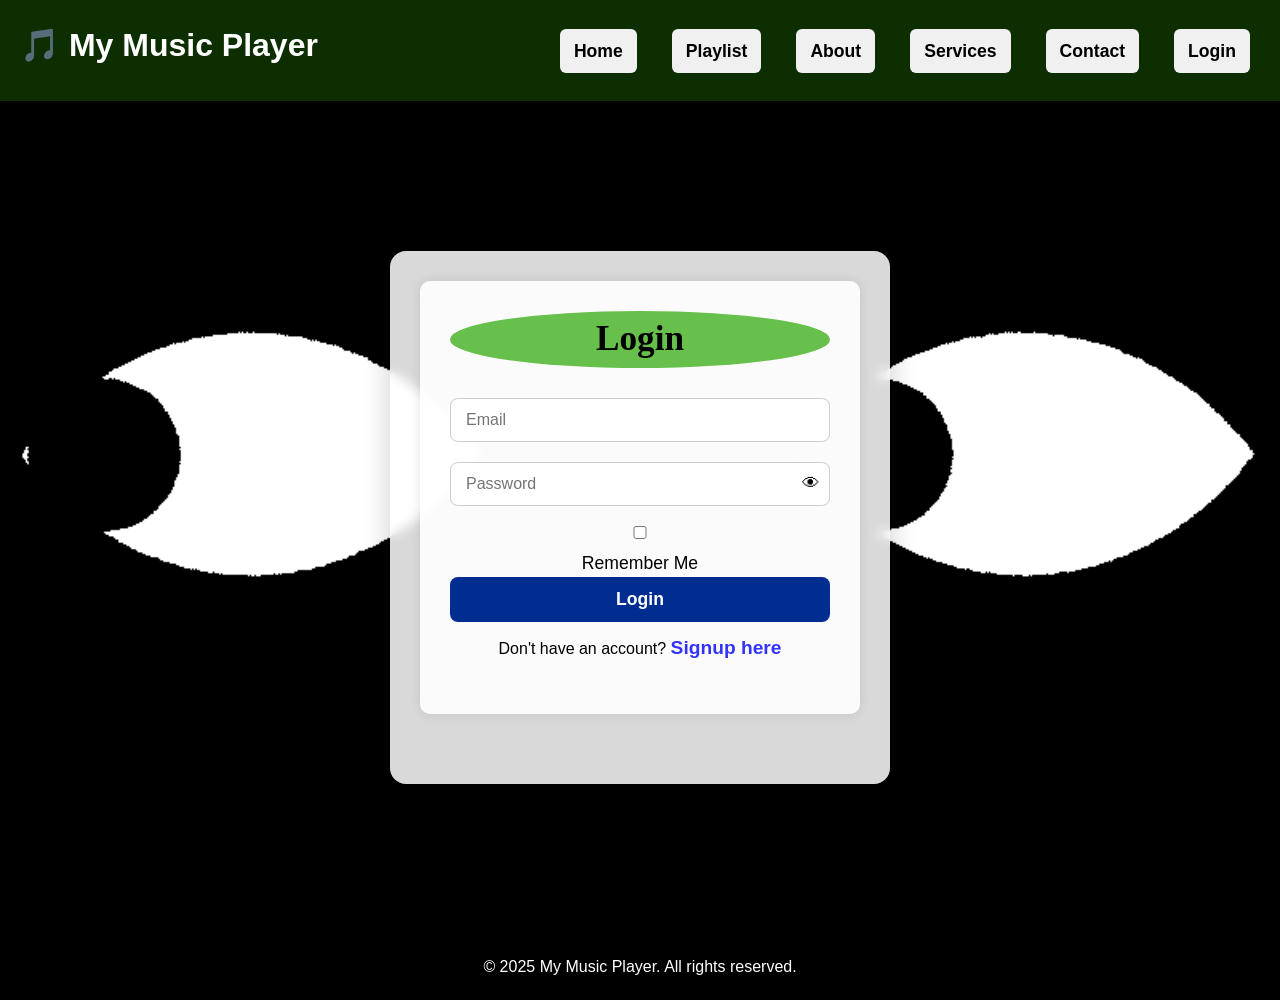
<file: index.html>
<!DOCTYPE html>
<html lang="en">
<head>
  <meta charset="UTF-8" />
  <meta name="viewport" content="width=device-width, initial-scale=1.0"/>
  <title>My Music Player</title>

  <link rel="stylesheet" href="style.css" />
  
  <link rel="shortcut icon" href="fevicon.png" type="image/x-icon">
  
   
</head>
<body>

  <!-- Header Navigation -->
  <header>
    <a href="index.html" class="logo">
      <h2>🎵 My Music Player</h2>
    </a>
    <nav>
      <a href="index.html">Home</a>
      <a href="playlist.html">Playlist</a>
      <a href="about.html">About</a>
      <a href="services.html">Services</a>
      <a href="contact.html">Contact</a>
      <a href="login.html" id="login-link">Login</a>
      <button class="logout" id="logout-btn" style="display: none;">Logout</button>
    </nav>
  </header>

   
  <!-- Main Content -->
  <main>
    <h3 style="color: white;">
  Welcome to <span class="highlight" style="color: white;">My Music Player</span>
</h3>
<p style="color: white;">
 Whether you're at home, on the go, or at work, your music is always just a click away.
</p>

    <a href="playlist.html" class="btn">🎧 Start Listening</a>

    <!-- Features Section -->
    <section id="features">
      <h4>✨ Cool Features</h4>
      <ul>
        <li>🎧 High-quality streaming</li>
        <li>🎼 Custom playlists</li>
        <li>📲 Offline access</li>
        <li>🎵 Music discovery</li>
        <li>📢 Social sharing</li>
      </ul>
    </section>

    <!-- Music Player UI -->
    <section class="music-player">
      <h4>🎧 Sample Track</h4>
      <audio id="audio-player" src="song 1.mp3" controls></audio>
    </section>
  </main>

  <!-- Footer -->
  <footer>
    <p>&copy; 2025 My Music Player. All rights reserved.</p>
    <p>
      <a href="privacy.html">Privacy Policy</a> |
      <a href="terms.html">Terms & Conditions</a>
    </p>
  </footer>

  <script src="script.js"></script>
</body>
</html>
</file>
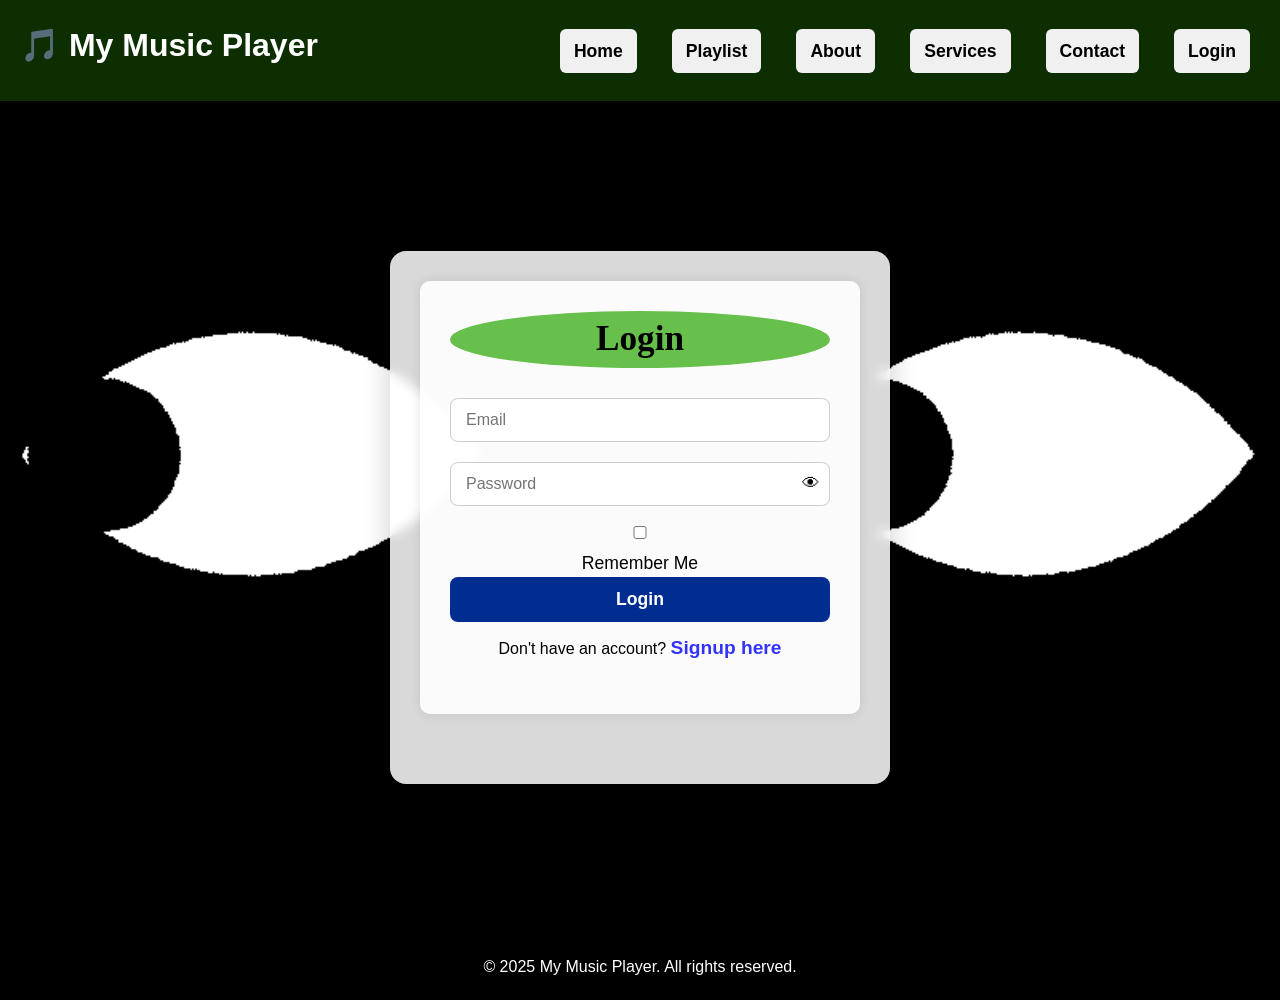
<file: about.html>
<!-- About Page (about.html) -->
<!DOCTYPE html>
<html lang="en">
<head>
  <meta charset="UTF-8" />
  <meta name="viewport" content="width=device-width, initial-scale=1.0"/>
  <title>My Music Player</title>
  <link rel="stylesheet" href="style.css" />
  
  <link rel="shortcut icon" href="fevicon.png" type="image/x-icon">
  <style>
    body {
      background-image: url('bg2.jpg');
      background-size: cover;
      background-position: center;
      background-repeat: no-repeat;
    }
  </style>
</head>
<body>

  <!-- Header -->
  <header>
  <a href="index.html" class="logo">
    <h2>🎵 My Music Player</h2>
  </a>
  <nav>
    <a href="index.html">Home</a>
    <a href="playlist.html">Playlist</a>
    <a href="about.html">About</a>
    <a href="services.html">Services</a>
    <a href="contact.html">Contact</a>

    <a href="login.html" id="login-link">Login</a>
    <button class="logout" id="logout-btn" style="display: none;">Logout</button>
  </nav>
</header>

  <!-- Main Content -->
  <main>
    <br>
     <br> <br> 
    <h3>About My Music Player</h3>
    <p><strong>My Music Player</strong> is committed to offering an exceptional music streaming experience. Discover songs, enjoy personalized playlists, and connect through music.</p>

    <p>We launched in <strong>2025</strong> with the goal to empower listeners and artists alike through innovative, intuitive, and accessible tools.</p>

    <h4>🎯 Our Goals</h4>
    <div class="goals-container">
      <div class="goal-box color1">Make music accessible to everyone</div>
      <div class="goal-box color2">Support artists globally</div>
      <div class="goal-box color3">Smart recommendations & custom playlists</div>
    </div>

    <p>🎵 Whether you’re chilling, working, or celebrating — we’ve got the tracks to match your vibe. Explore more on our <a href="services.html">Services</a> page or <a href="contact.html">Contact</a> us for support.</p>
  </main>

  <!-- Footer -->
  <footer>
    &copy; 2025 My Music Player. All rights reserved.
  </footer>

  <script src="script.js"></script>
</body>
</html>
</file>
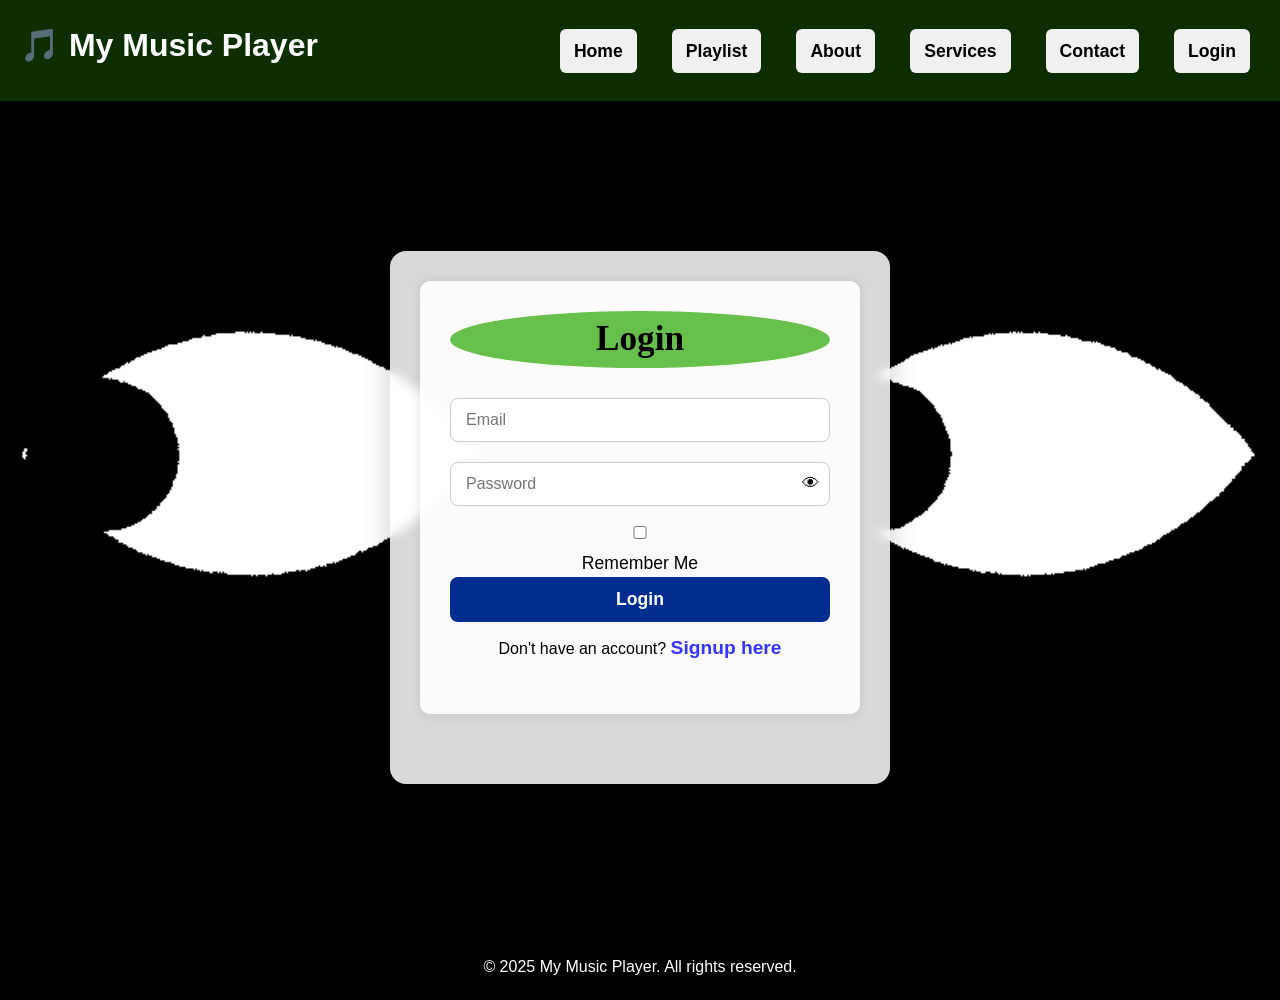
<file: contact.html>
<!-- Contact Page (contact.html) -->
<!DOCTYPE html>
<html lang="en">
<head>
  <meta charset="UTF-8" />
  <meta name="viewport" content="width=device-width, initial-scale=1.0"/>
  <title>My Music Player</title>
  <link rel="stylesheet" href="style.css" />
  
  <link rel="shortcut icon" href="fevicon.png" type="image/x-icon">
  <link rel="stylesheet" href="https://cdnjs.cloudflare.com/ajax/libs/font-awesome/6.4.0/css/all.min.css">
   <style>
    body {
      background-image: url('bg2.jpg');
      background-size: cover;
      background-position: center;
      background-repeat: no-repeat;
    }
  </style>
</head>
<body>
  <!-- Header (unchanged) -->
  <header>
    <a href="index.html" class="logo">
      <h2>🎵 My Music Player</h2>
    </a>
    <nav>
      <a href="index.html">Home</a>
      <a href="playlist.html">Playlist</a>
      <a href="about.html">About</a>
      <a href="services.html">Services</a>
      <a href="contact.html">Contact</a>
      <a href="login.html" id="login-link">Login</a>
      <a href="signup.html" id="signup-link">Signup</a>
      <button class="logout" id="logout-btn" style="display: none;">Logout</button>
    </nav>
  </header>

  <!-- Main Contact Form -->
  <main class="contact-page">
    <section class="contact-info">
      <h3>📬 Get in Touch</h3>
      <p>We'd love to hear from you. Whether it's feedback, suggestions, or a simple hello!</p>

      <div class="contact-cards">
        <div class="contact-card">
          <i class="fas fa-envelope"></i>
          <p>Email Us</p>
          <a href="mailto:support@mymusicplayer.com">support@mymusicplayer.com</a>
        </div>

        <div class="contact-card">
          <i class="fas fa-phone-alt"></i>
          <p>Call Us</p>
          <span>+91 98765 43210</span>
        </div>

        <div class="contact-card">
          <i class="fas fa-map-marker-alt"></i>
          <p>Visit Us</p>
          <span>Hyderabad, India</span>
        </div>
      </div>
    </section>

    <section class="contact-form">
      <h3>✍️ Send a Message</h3>
      <form id="contactForm">
        <input type="text" placeholder="Your Name" required />
        <input type="email" placeholder="Your Email" required />
        <textarea placeholder="Your Message" rows="5" required></textarea>
        <button type="submit">Send Message 🚀</button>
      </form>
    </section>
  </main>

  <!-- Footer -->
  <footer>
    <p>&copy; 2025 My Music Player. All rights reserved.</p>
    <p>
      <a href="privacy.html">Privacy Policy</a> |
      <a href="terms.html">Terms & Conditions</a>
    </p>
  </footer>

  <script src="script.js"></script>
</body>
</html>
</file>
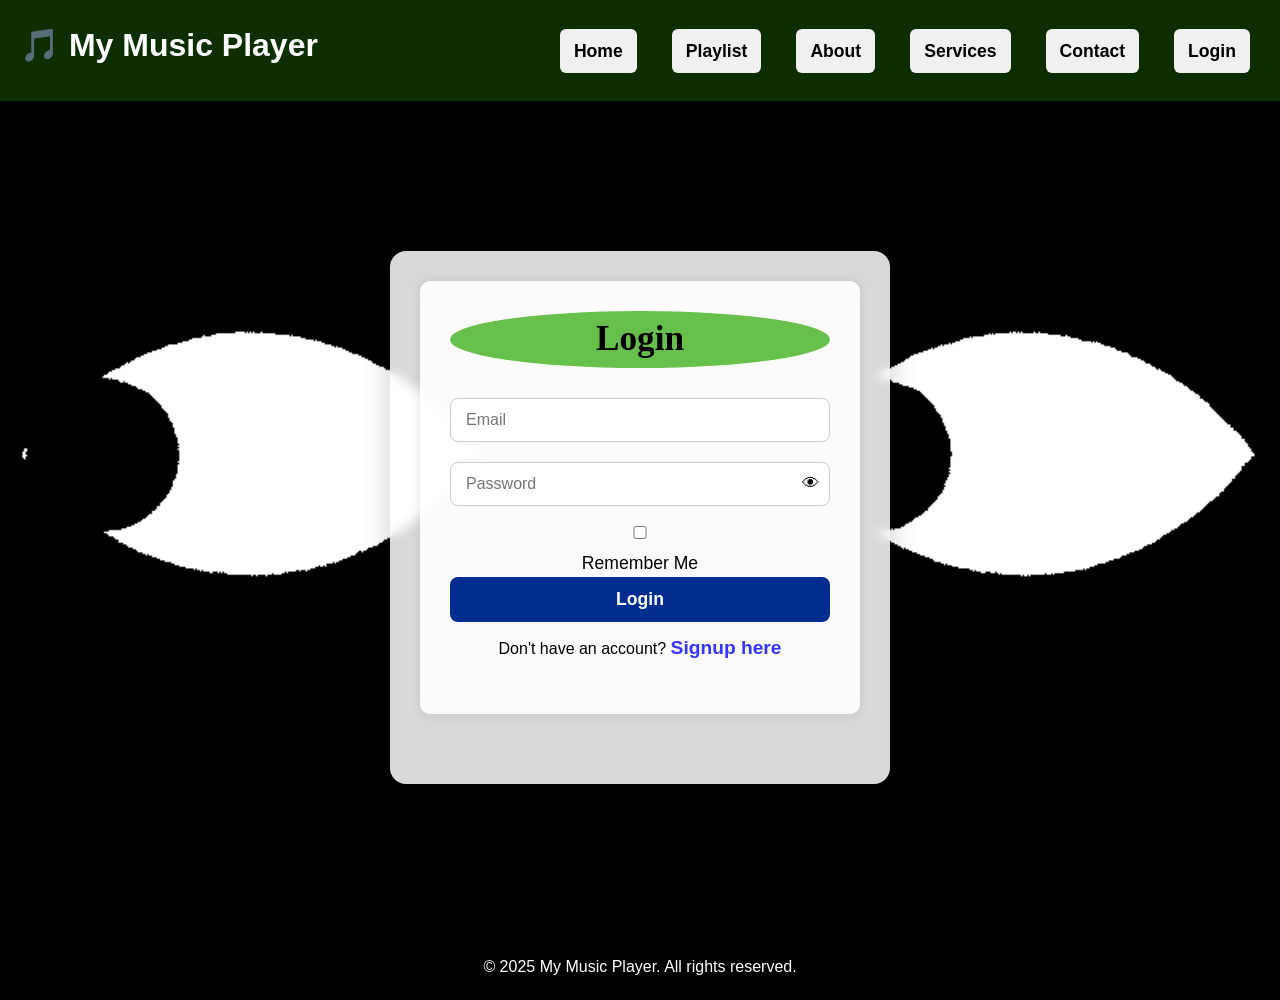
<file: login.html>
<!-- Login Page (login.html) -->
<!DOCTYPE html>
<html lang="en">
<head>
  <meta charset="UTF-8" />
  <meta name="viewport" content="width=device-width, initial-scale=1.0"/>
  <title>My Music Player</title>
  <link rel="stylesheet" href="style.css" />
  <link rel="shortcut icon" href="fevicon.png" type="image/x-icon">
  <style>
    body {
      background-image: url('bg3.gif');
      background-size: cover;
      background-position: center;
      background-repeat: no-repeat;
    }
    </style>
</head>
<body>
  <!-- Header -->
 <header>
  <a href="index.html" class="logo">
    <h2>🎵 My Music Player</h2>
  </a>
  <nav>
    <a href="index.html">Home</a>
    <a href="playlist.html">Playlist</a>
    <a href="about.html">About</a>
    <a href="services.html">Services</a>
    <a href="contact.html">Contact</a>
    <a href="login.html" id="login-link">Login</a>
    <button class="logout" id="logout-btn" style="display: none;">Logout</button>
  </nav>
</header>


  <!-- Login Form -->
  <main class="login-container">
    <section id="login">
      <h3>Login</h3>

      <input type="email" id="login-email" placeholder="Email" required /><br>

      <div class="password-field">
        <input type="password" id="login-password" placeholder="Password" required />
        <span class="toggle-password" onclick="togglePassword('login-password', this)">👁</span>
      </div>
      <input type="checkbox" id="remember-me" />
      <label for="remember-me">Remember Me</label><br>

      <button id="login-btn">Login</button>

      <div class="signup-link">
        <p>Don't have an account? <a href="signup.html">Signup here</a></p>
      </div>
    </section>
  </main>

  <!-- Footer -->
  <footer>
    &copy; 2025 My Music Player. All rights reserved.
  </footer>

  <!-- JS -->
  <script src="script.js"></script>
</body>
</html>
</file>
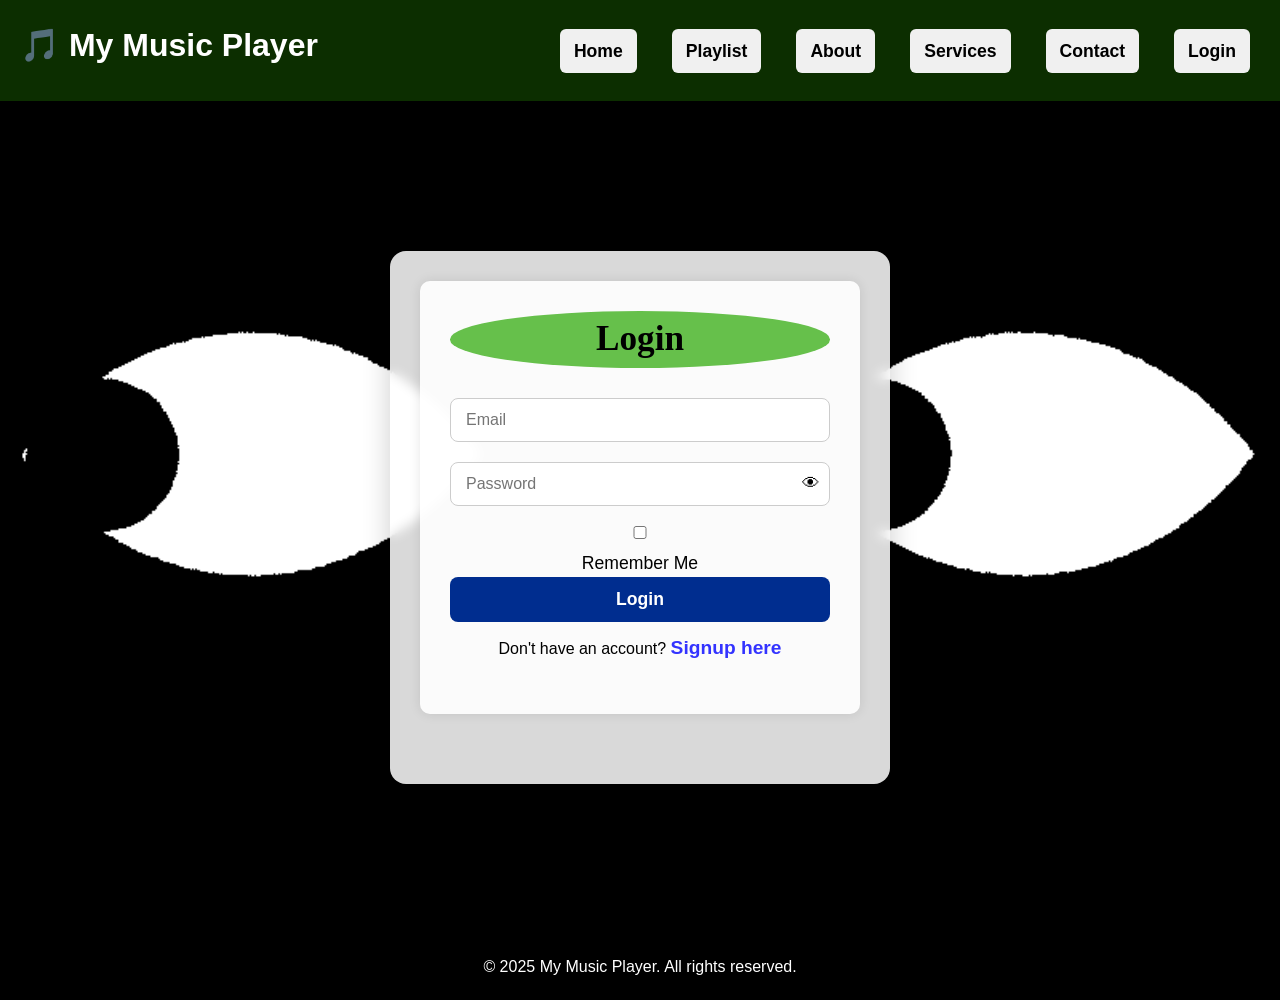
<file: playlist.html>
<!DOCTYPE html>
<html lang="en">
<head>
  <meta charset="UTF-8" />
  <meta name="viewport" content="width=device-width, initial-scale=1.0"/>
  <title>My Music Player</title>
  <link rel="stylesheet" href="playlist.css" />
</head>
<body>
  <header>
  <a href="index.html" class="logo">
      <h2>🎵 My Music Player</h2>
    </a>
    <nav>
      <a href="index.html">Home</a>
      <a href="playlist.html">Playlist</a>
      <a href="about.html">About</a>
      <a href="services.html">Services</a>
      <a href="contact.html">Contact</a>
      <a href="login.html">Login</a>
      <button class="logout" id="logout-btn" style="display: none;">Logout</button>
    </nav>
  </header>

  <main>
    <h3 class="page-title">🎧 Music Playlist (Deezer API)</h3>

    <div class="search-bar">
      <input type="text" id="searchInput" placeholder="Search any song, artist, or genre..." />
      <button onclick="searchSongs()">Search</button>
    </div>

    <div class="genre" id="genre-buttons">
      <button onclick="loadSongs('love')">💖 Love Songs</button>
      <button onclick="loadSongs('devotional')">🕉️ Devotional</button>
      <button onclick="loadSongs('sad')">😢 Sad Songs</button>
    </div>

    <div class="favorites-bar" style="text-align:center; margin: 10px 0;">
      <button onclick="showFavorites()">⭐ View Favorites</button>
    </div>
    <button class="fav-btn ${isFav ? 'favorited' : ''}" onclick='toggleFavorite(this, ${JSON.stringify(song)})'>
     
</button>

    <div class="import-export" style="text-align:center; margin: 20px;">
  <button onclick="exportFavorites()">📤 Export Favorites</button>
  <input type="file" id="importFile" accept=".json" onchange="importFavorites()" />
  <label for="importFile" class="import-label">📥 Import Favorites</label>
</div>



    <ul id="song-list"></ul>
    <div class="music-player">
      <audio id="audioPlayer" controls></audio>
      <p id="now-playing" style="margin-top: 10px; color: #ffdd59;"></p>
    </div>
  </main>

  <footer>
    &copy; 2025 My Music Player. All rights reserved.
  </footer>
  <script src="script.js"></script>
  <script src="playlist.js"></script>
</body>
</html>
</file>
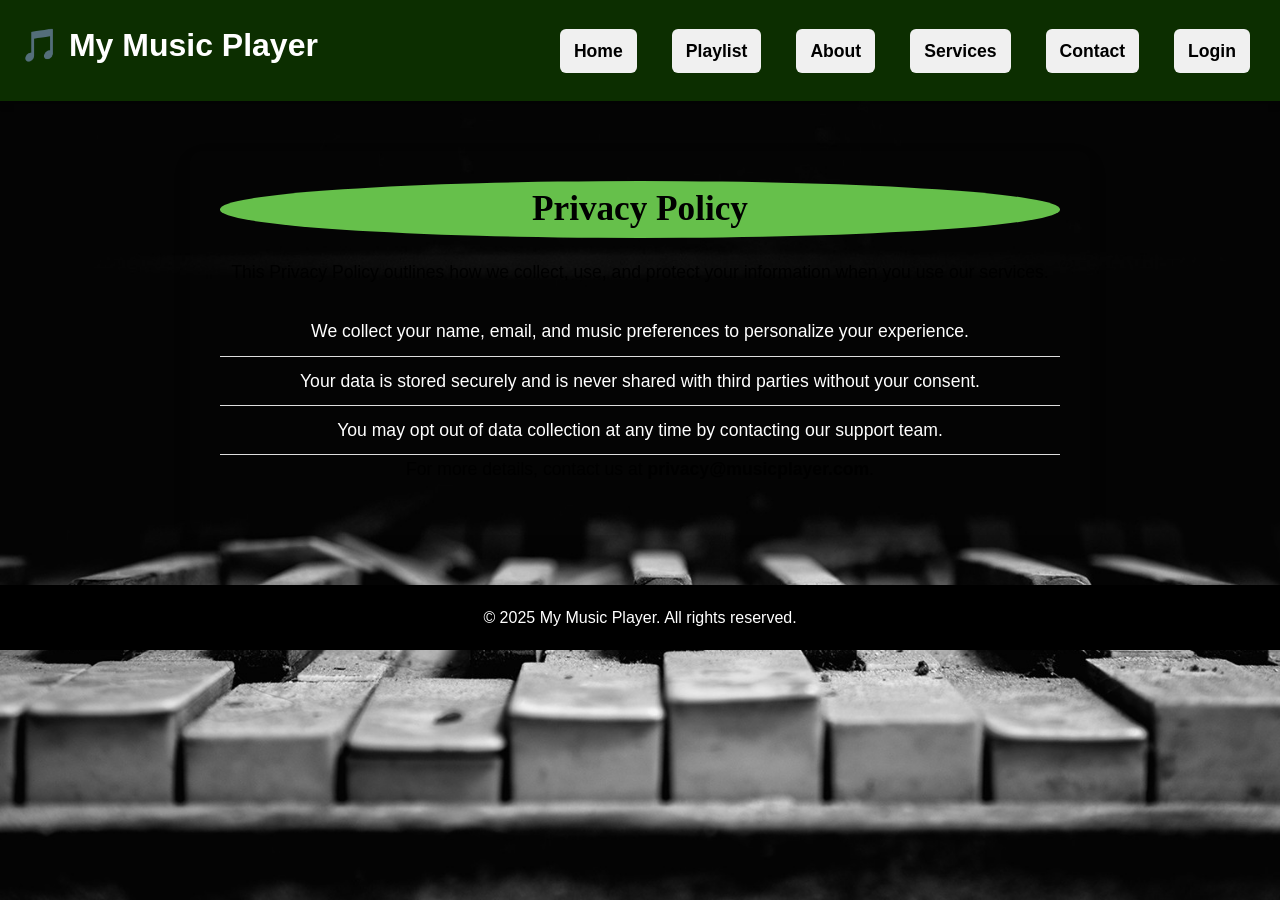
<file: privacy.html>
<!-- Privacy Policy Page (privacy.html) -->
<!DOCTYPE html>
<html lang="en">
<head>
  <meta charset="UTF-8" />
  <meta name="viewport" content="width=device-width, initial-scale=1.0"/>
  <title>Privacy Policy | My Music Player</title>
  
  <link rel="shortcut icon" href="fevicon.png" type="image/x-icon">
  <link rel="stylesheet" href="style.css" />
</head>
<body>
 <header>
  <a href="index.html" class="logo">
    <h2>🎵 My Music Player</h2>
  </a>
  <nav>
    <a href="index.html">Home</a>
    <a href="playlist.html">Playlist</a>
    <a href="about.html">About</a>
    <a href="services.html">Services</a>
    <a href="contact.html">Contact</a>

    <a href="login.html" id="login-link">Login</a>
    <button class="logout" id="logout-btn" style="display: none;">Logout</button>
  </nav>
</header>


  <main>
    <h3>Privacy Policy</h3>
    <p>This Privacy Policy outlines how we collect, use, and protect your information when you use our services.</p>
    <ul>
      <li>We collect your name, email, and music preferences to personalize your experience.</li>
      <li>Your data is stored securely and is never shared with third parties without your consent.</li>
      <li>You may opt out of data collection at any time by contacting our support team.</li>
    </ul>
    <p>For more details, contact us at <strong>privacy@musicplayer.com</strong>.</p>
  </main>

  <footer>
    &copy; 2025 My Music Player. All rights reserved.
  </footer>
</body>
</html>
</file>
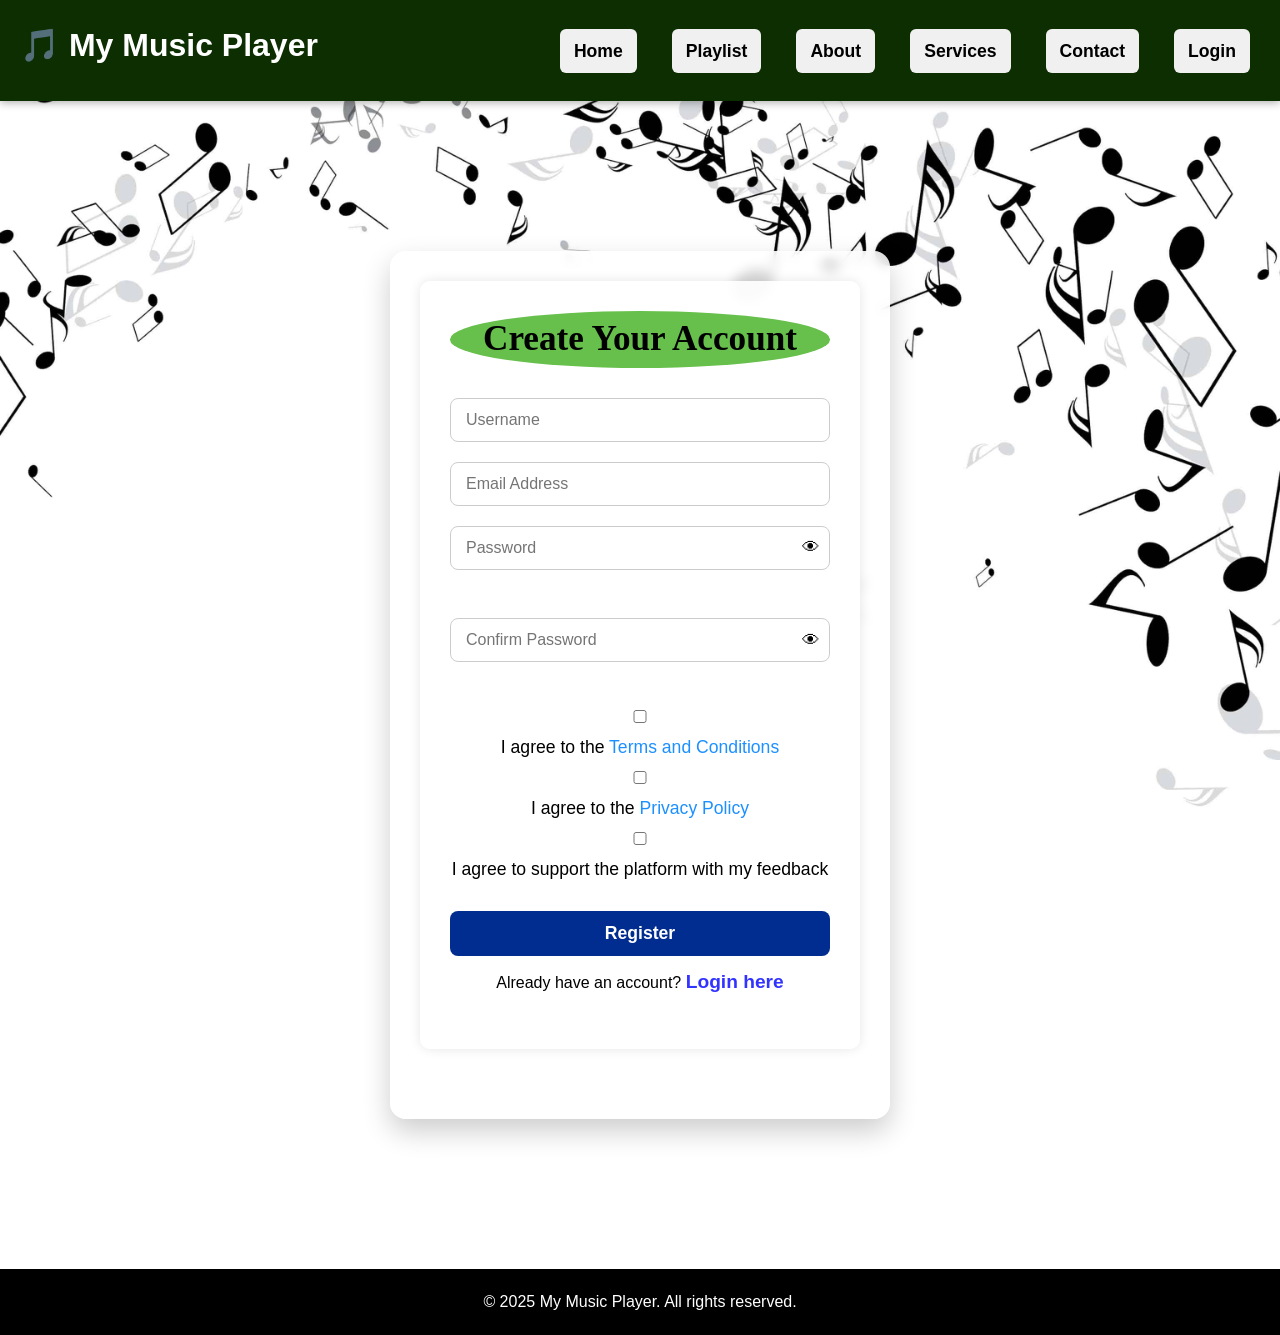
<file: signup.html>
<!-- Signup Page (signup.html) -->
<!DOCTYPE html>
<html lang="en">
<head>
  <meta charset="UTF-8" />
  <meta name="viewport" content="width=device-width, initial-scale=1.0"/>
  <title>My Music Player</title>
  <link rel="stylesheet" href="style.css" />
  
  <link rel="shortcut icon" href="fevicon.png" type="image/x-icon">
   <style>
    body {
      background-image: url('bg2.jpg');
      background-size: cover;
      background-position: center;
      background-repeat: no-repeat;
    }
  </style>
</head>
<body>
  <!-- Header -->
<header>
  <a href="index.html" class="logo">
    <h2>🎵 My Music Player</h2>
  </a>
  <nav>
    <a href="index.html">Home</a>
    <a href="playlist.html">Playlist</a>
    <a href="about.html">About</a>
    <a href="services.html">Services</a>
    <a href="contact.html">Contact</a>

    <a href="login.html" id="login-link">Login</a>
    <button class="logout" id="logout-btn" style="display: none;">Logout</button>
  </nav>
</header>


  <!-- Signup Form -->
  <main class="login-container">
    <section id="signup">
      <h3>Create Your Account</h3>
      <input type="text" id="signup-username" placeholder="Username" /><br>
      <input type="email" id="signup-email" placeholder="Email Address" /><br>

      <div class="password-field">
        <input type="password" id="signup-password" placeholder="Password" />
        <span class="toggle-password" onclick="togglePassword('signup-password', this)">👁</span>
      </div><br>

      <div class="password-field">
        <input type="password" id="signup-confirm-password" placeholder="Confirm Password" />
        <span class="toggle-password" onclick="togglePassword('signup-confirm-password', this)">👁</span>
      </div><br>

      <input type="checkbox" id="agree-terms" />
      <label for="agree-terms">I agree to the <a href="terms.html">Terms and Conditions</a></label><br>

      <input type="checkbox" id="agree-privacy" />
      <label for="agree-privacy">I agree to the <a href="privacy.html">Privacy Policy</a></label><br>

      <input type="checkbox" id="agree-feedback" />
      <label for="agree-feedback">I agree to support the platform with my feedback</label><br><br>

      <button id="signup-btn">Register</button>

      <div class="signup-link">
        <p>Already have an account? <a href="login.html">Login here</a></p>
      </div>
    </section>
  </main>

  <!-- Footer -->
  <footer>
    &copy; 2025 My Music Player. All rights reserved.
  </footer>

  <!-- Script -->
  <script src="script.js"></script>
  <!-- signup.html -->
<!-- After creating account, you can auto-login -->
<script>
function signupUser() {
  // your signup logic
  localStorage.setItem("isLoggedIn", "true");
  window.location.href = "index.html";
}
</script>

</body>
</html>
</file>
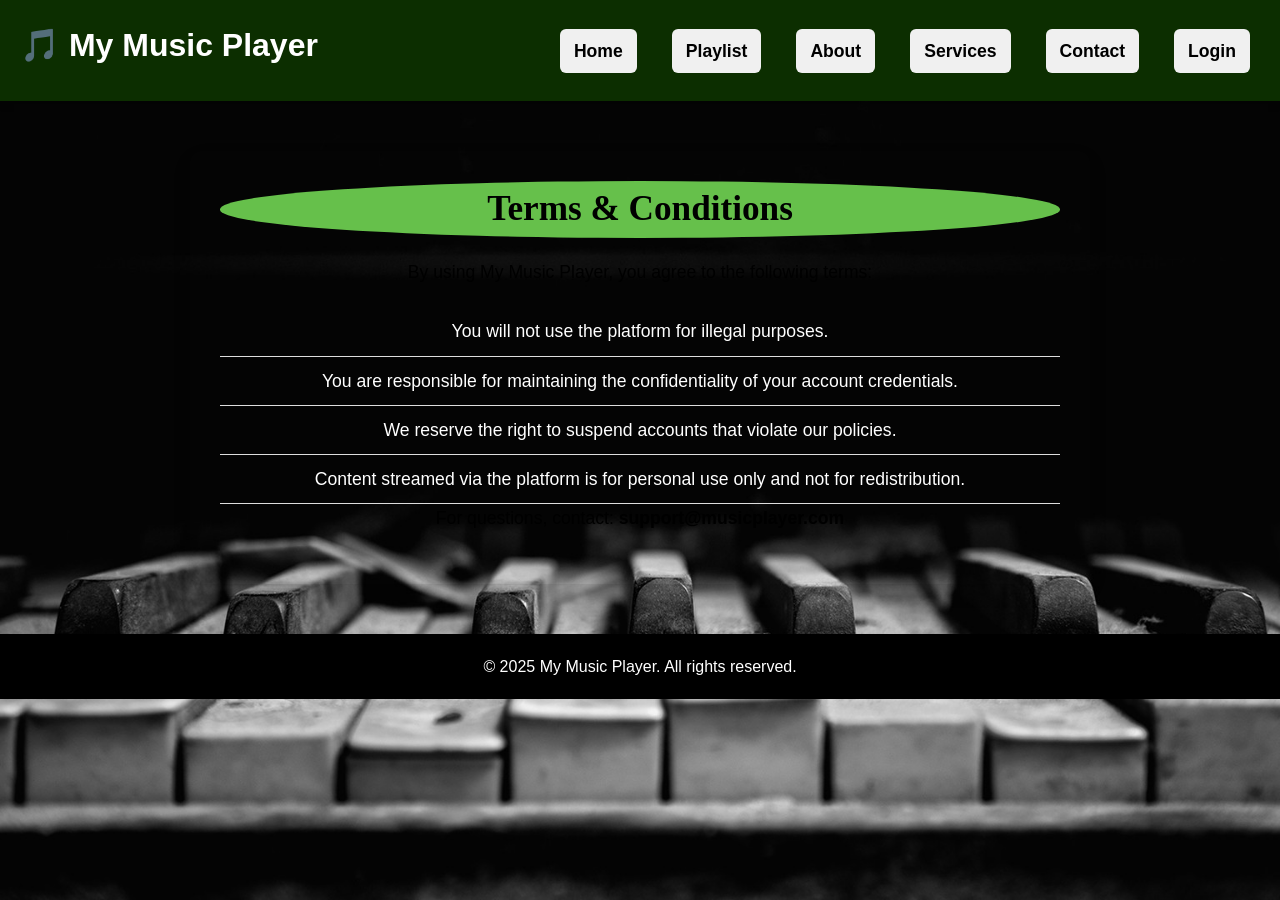
<file: terms.html>
<!-- Terms and Conditions Page (terms.html) -->
<!DOCTYPE html>
<html lang="en">
<head>
  <meta charset="UTF-8" />
  <meta name="viewport" content="width=device-width, initial-scale=1.0"/>
  <title>Terms & Conditions | My Music Player</title>
  <link rel="stylesheet" href="style.css" />
  
  <link rel="shortcut icon" href="fevicon.png" type="image/x-icon">
</head>
<body>
  <header>
  <a href="index.html" class="logo">
    <h2>🎵 My Music Player</h2>
  </a>
  <nav>
    <a href="index.html">Home</a>
    <a href="playlist.html">Playlist</a>
    <a href="about.html">About</a>
    <a href="services.html">Services</a>
    <a href="contact.html">Contact</a>

    <a href="login.html" id="login-link">Login</a>
    <button class="logout" id="logout-btn" style="display: none;">Logout</button>
  </nav>
</header>


  <main>
    <h3>Terms & Conditions</h3>
    <p>By using My Music Player, you agree to the following terms:</p>
    <ul>
      <li>You will not use the platform for illegal purposes.</li>
      <li>You are responsible for maintaining the confidentiality of your account credentials.</li>
      <li>We reserve the right to suspend accounts that violate our policies.</li>
      <li>Content streamed via the platform is for personal use only and not for redistribution.</li>
    </ul>
    <p>For questions, contact: <strong>support@musicplayer.com</strong></p>
  </main>

  <footer>
    &copy; 2025 My Music Player. All rights reserved.
  </footer>
</body>
</html>
</file>
<file: style.css>
/* Reset */
* {
  margin: 0;
  padding: 0;
  box-sizing: border-box;
}

/* Body */
body {
  background-image: url('bg1.png');
  background-size: cover;
  background-position: center;
  background-repeat: no-repeat;
  background-attachment: fixed;
  font-family: 'Segoe UI', Tahoma, Geneva, Verdana, sans-serif;
  color: #fff;
  line-height: 1.6;
  transition: background 0.3s, color 0.3s;
}

/* Header */
header {
  background-color: #0c2e00;
  color: #fff;
  padding: 20px;
  display: flex;
  justify-content: space-between;
  align-items: center;
  flex-wrap: wrap;
  position: sticky;
  top: 0;
  z-index: 1000;
  box-shadow: 0 2px 8px rgba(0, 0, 0, 0.3);
}

header h2 {
  font-size: 2em;
  margin-bottom: 10px;
  
}

/* Navigation */
nav {
  display: flex;
  gap: 15px;
  flex-wrap: wrap;
}

nav a,
nav button {
  text-decoration: none;
  background-color: #f0f0f0;
  color: #000;
  padding: 8px 14px;
  border: none;
  border-radius: 6px;
  cursor: pointer;
  font-size: 1.1em;
  font-weight: bold;
  transition: background 0.2s ease;
}

nav a:hover,
nav button:hover {
  background-color: #ffee00;
}

/* Main */
main {
  padding: 40px 20px;
  max-width: 1000px;
  margin: auto;
  text-align: center;
  font-size: 1.1em;
  animation: fadeIn 1s ease-in;
}


main h3 {
  font-family: 'Times New Roman', Times, serif;
  font-weight: bolder;
  font-size: 2.5rem;
  color: #ffffff;
  margin-bottom: 15px;
}

/* Sections */
section {
  margin-bottom: 40px;
  background: rgba(255, 255, 255, 0.9);
  color: #000;
  padding: 30px;
  border-radius: 10px;
  box-shadow: 0 0 12px rgba(0, 0, 0, 0.1);
  animation: slideUp 0.4s ease;
}

section h4 {
  font-size: 1.3em;
  color: #444;
  margin-bottom: 10px;
}

/* List */
ul {
  list-style: none;
  padding: 0;
}

ul li {
  padding: 10px 0;
  border-bottom: 1px solid #ddd;
}

/* Button */
button,
.btn {
  font-size: 1em;
  font-weight: bold;
  padding: 10px 18px;
  border: none;
  border-radius: 10px;
  cursor: pointer;
  transition: background-color 0.2s;
}

.btn {
  margin-top: 15px;
  background: #ff4d4d;
  color: white;
  border-radius: 25px;
}

.btn:hover {
  background: #cc0000;
}

/* Music Player UI */
.music-player {
  margin: 30px auto 0;
  background-color: rgba(126, 136, 192, 0.8);
  padding: 20px;
  border-radius: 100px;
  max-width: 500px;
  text-align: center;
}

.music-player h4 {
  font-size: 2rem;
  color: #000;
}

/* Home Hero Section (GIF + Text) */
.home-hero {
  display: flex;
  align-items: flex-start;
  justify-content: flex-start;
  gap: 40px;
  padding: 60px 80px;
  flex-wrap: wrap;
}

.gif-left {
  flex-shrink: 0;
  width: 300px;
}

.music-gif {
  width: 100%;
  height: auto;
  border-radius: 12px;
  box-shadow: 0 4px 12px rgba(0, 0, 0, 0.3);
}

.hero-text {
  flex: 1;
  text-align: left;
  padding-top: 10px;
}



.hero-text p {
  font-size: 1.3rem;
  color: #f1f1f1;
  line-height: 1.6;
}


footer {
  background-color: #000000;
  color: #fff;
  padding: 20px;
  text-align: center;
  font-size: 1em;
}

footer a {
  color: #ffa;
  margin: 0 8px;
  text-decoration: none;
}

footer a:hover {
  text-decoration: underline;
}

/* 🔐 Signup / Login Container */
/* Modern Music-Themed Form Container */
.login-container {
  margin-top: 150px;
  margin-bottom: 150px;
  max-width: 500px;
  padding: 30px;
  background: rgba(255, 255, 255, 0.85);
  border-radius: 16px;
  box-shadow: 0 12px 28px rgba(0, 0, 0, 0.2);
  backdrop-filter: blur(6px);
  color: #222;
}

/* Inputs */
.login-container input {
  width: 100%;
  padding: 12px 15px;
  margin: 10px 0;
  border: 1px solid #ccc;
  border-radius: 8px;
  font-size: 1rem;
  transition: 0.3s ease;
}

.login-container input:focus {
  outline: none;
  border-color: #6a89cc;
  box-shadow: 0 0 5px rgba(106, 137, 204, 0.5);
}

/* Button */
.login-container button {
  width: 100%;
  padding: 12px;
  background: #002d8f;
  border: none;
  color: white;
  font-size: 1.1rem;
  border-radius: 8px;
  cursor: pointer;
  transition: background 0.3s ease;
}

.login-container button:hover {
  background: #ac3100;
}

/* Signup Link */
.signup-link {
  text-align: center;
  margin-top: 10px;
  font-size: 1rem;
}

.signup-link a {
  font-size: larger;
  color: #3333ff;
  font-weight: bold;
  text-decoration: none;
}

.signup-link a:hover {
  text-decoration: underline;
}

/*logout button */

.logout {
  background-color: crimson;
  color: #fff;
  font-weight: bold;
  padding: 8px 14px;
  border: none;
  border-radius: 6px;
  cursor: pointer;
  font-size: 1.1em;
  transition: background-color 0.3s;
}

.logout:hover {
  background-color: darkred;
}




/* Animations */
@keyframes fadeIn {
  from { opacity: 0; }
  to { opacity: 1; }
}

@keyframes slideUp {
  from { transform: translateY(20px); opacity: 0; }
  to { transform: translateY(0); opacity: 1; }
}

/* Responsive Design */
@media (max-width: 768px) {
  nav {
    flex-direction: column;
    align-items: flex-start;
  }

  .music-player button {
    width: 100%;
  }

  .login-container {
    padding: 10px;
  }
}

.password-field {
  position: relative;
  display: flex;
  align-items: center;
}

.password-field input {
  flex: 1;
  padding-right: 30px;
}

.toggle-password {
  position: absolute;
  right: 10px;
  cursor: pointer;
  user-select: none;
}


nav a, nav button {
  margin: 0 10px;
  text-decoration: none;
}

.logout {
  background-color: red;
  color: white;
  border: none;
  padding: 6px 10px;
  cursor: pointer;
  border-radius: 4px;
}


.logo {
  text-decoration: none;
  color: inherit;
  cursor: pointer;
}
.logo:hover {
  opacity: 0.8;
}

/* === About Page Styling === */

main {
  max-width: 900px;
  margin: 50px auto;
  padding: 30px;
  border-radius: 12px;
  box-shadow: 0 8px 20px rgba(0, 0, 0, 0.08);
}

main h3 {
  font-size: 2.2rem;
  color: #000000;
  margin-bottom: 20px;
  background-color: #66c04b;
  border-radius: 100%;
  text-align: center;
}

main p {
  font-size: 1.rem;
  line-height: 1.7;
  margin-bottom: 20px;
  color: #000000;
}

main a {
  color: #1d90ff;
  text-decoration: none;
}

main a:hover {
  text-decoration: underline;
}

/* 🎯 Goals Grid Boxes */
.goals-container {
  display: grid;
  grid-template-columns: repeat(auto-fit, minmax(250px, 1fr));
  gap: 20px;
  margin-top: 30px;
}

.goal-box {
  padding: 20px;
  border-radius: 12px;
  color: rgb(0, 0, 0);
  font-weight: bold;
  font-size: 1.3rem;
  box-shadow: 0 4px 12px rgba(0, 0, 0, 0.1);
  transition: transform 0.2s ease, box-shadow 0.1s ease;
}

.goal-box:hover {
  transform: scale(1.05);
  box-shadow: 0 8px 18px rgba(0, 0, 0, 0.15);
}

/* 🎨 Box Colors */
.color1 { background: #ff6b6b; }
.color2 { background: #6bc5ff; }
.color3 { background: #7ed957; }
.color4 { background: #f0a500; }


/* 🌐 Contact Page */
.contact-page {
  padding: 50px 20px;
  max-width: 1200px;
  border-radius: 12px;
}

.contact-page h3 {
  font-size: 2rem;
  margin-bottom: 20px;
  color: #020202;
}

.contact-info {
  text-align: center;
  margin-bottom: 40px;
}

.contact-cards {
  display: flex;
  flex-wrap: wrap;
  justify-content: center;
  gap: 30px;
  margin-top: 20px;
}

.contact-card {
  background-color: #ebab80;
  color: rgb(0, 0, 0);
  font-weight: 700;
  padding: 20px;
  border-radius: 22px;
  width: 300px;
  text-align: center;
  transition: transform 0.15s;
}

.contact-card i {
  font-size: 1.8rem;
  margin-bottom: 10px;
}

.contact-card:hover {
  transform: translateY(-5px);
}

.contact-form {
  padding: 30px;
  border-radius: 12px;
  box-shadow: 0 8px 24px rgba(0,0,0,0.08);
}

.contact-form form {
  display: flex;
  flex-direction: column;
  gap: 15px;
}

.contact-form input,
.contact-form textarea {
  padding: 12px 15px;
  border: 1px solid #ccc;
  border-radius: 8px;
  font-size: 1rem;
  transition: border-color 0.2s;
}

.contact-form input:focus,
.contact-form textarea:focus {
  border-color: #1db954;
  outline: none;
}

.contact-form button {
  background-color: #000125;
  color: white;
  padding: 12px;
  border: none;
  border-radius: 8px;
  font-size: 1rem;
  cursor: pointer;
  transition: background 0.1s;
}

.contact-form button:hover {
  background-color: #d35400;
}
</file>
<file: playlist.css>
/* ========== Global Reset ========== */
* {
  margin: 0;
  padding: 0;
  box-sizing: border-box;
}

/* ========== Body ========== */
body {
  font-family: 'Segoe UI', Tahoma, Geneva, Verdana, sans-serif;
  background: #ffffff;
  color: #222;
  line-height: 1.6;
  transition: background 0.3s, color 0.3s;
}

/* ========== Header ========== */
header {
  background-color: #0c2e00;
  color: #fff;
  padding: 20px;
  display: flex;
  justify-content: space-between;
  align-items: center;
  flex-wrap: wrap;
  position: sticky;
  top: 0;
  z-index: 1000;
  box-shadow: 0 2px 8px rgba(0, 0, 0, 0.3);
}

header h2 {
  font-size: 2em;
  margin-bottom: 10px;
}

/* ========== Navigation ========== */
nav {
  display: flex;
  gap: 15px;
  flex-wrap: wrap;
}

nav a,
nav button {
  text-decoration: none;
  background-color: #f0f0f0;
  color: #000;
  padding: 8px 14px;
  border: none;
  border-radius: 6px;
  cursor: pointer;
  font-size: 1.1em;
  font-weight: bolder;
  transition: background 0.2s ease;
}

nav a:hover,
nav button:hover {
  background-color: #ffee00;
  color: #000;
}

/* Logo Styling */
.logo h2 {
  color: rgb(245, 245, 245);
  font-weight: bolder;
  font-size: 1.8rem;
  text-shadow: 1px 1px 3px rgba(0, 0, 0, 0.3);
}

.logo {
  text-decoration: none;
}

/* ========== Main Content ========== */
main {
  padding: 40px 20px;
  max-width: 1000px;
  margin: auto;
  text-align: center;
  font-size: 1.1em;
  color: #000;
  animation: fadeIn 1s ease-in;
}

main h3 {
  font-size: 2em;
  margin-bottom: 15px;
}

/* ========== Section ========== */
section {
  margin-bottom: 40px;
  background: white;
  padding: 30px;
  border-radius: 10px;
  box-shadow: 0 0 12px rgba(0, 0, 0, 0.1);
  animation: slideUp 0.4s ease;
}

section h4 {
  font-size: 1.3em;
  color: #444;
  margin-bottom: 10px;
}

/* ========== Footer ========== */
footer {
  background-color: #000;
  color: #fff;
  padding: 20px;
  text-align: center;
  font-size: 1em;
}

footer a {
  color: #ffa;
  margin: 0 8px;
  text-decoration: none;
}

footer a:hover {
  text-decoration: underline;
}

/* ========== Playlist Specific ========== */
.page-title {
  text-align: center;
  font-size: 2.2rem;
  color: #1db954;
  margin-bottom: 20px;
}

.search-bar {
  text-align: center;
  margin: 20px 0;
}

.search-bar input {
  width: 60%;
  max-width: 400px;
  padding: 10px;
  font-size: 16px;
  border-radius: 8px;
  border: 1px solid #ccc;
  background: #f7f7f7;
  color: #222;
}

.search-bar input::placeholder {
  color: #999;
}

.search-bar button {
  padding: 10px 18px;
  background: #1db954;
  color: white;
  font-weight: bold;
  border: none;
  border-radius: 8px;
  cursor: pointer;
  margin-left: 10px;
  transition: background 0.3s ease;
}

.search-bar button:hover {
  background: #169442;
}

#genre-buttons {
  text-align: center;
  margin-bottom: 20px;
}

#genre-buttons button {
  background: #444;
  color: white;
  border: none;
  margin: 6px;
  padding: 10px 20px;
  font-weight: bold;
  border-radius: 8px;
  cursor: pointer;
  transition: background 0.2s ease;
}

#genre-buttons button:hover {
  background: #1db954;
}

.favorites-bar,
.import-export {
  text-align: center;
  margin: 20px;
}

.favorites-bar button,
.import-export button,
.import-label {
  background-color: #eee;
  color: #222;
  padding: 10px 15px;
  margin: 5px;
  border: none;
  border-radius: 6px;
  cursor: pointer;
  font-weight: bold;
  transition: 0.2s;
}

.favorites-bar button:hover,
.import-export button:hover,
.import-label:hover {
  background-color: #1db954;
  color: white;
}

#importFile {
  display: none;
}

#song-list {
  list-style: none;
  padding: 0;
  max-width: 960px;
  margin: 0 auto;
}

.song-card {
  background: #f5f5f5;
  display: flex;
  align-items: center;
  justify-content: space-between;
  margin: 15px 0;
  padding: 12px 18px;
  border-radius: 10px;
  box-shadow: 0 4px 8px rgba(0,0,0,0.1);
  transition: background 0.3s ease;
}

.song-card:hover {
  background: #e6ffe6;
}

.song-card img.cover {
  width: 60px;
  height: 60px;
  border-radius: 8px;
  margin-right: 16px;
}

.song-card .info {
  flex: 1;
  padding: 0 10px;
  text-align: left;
}

.song-card strong {
  font-size: 1.1rem;
  color: #222;
}

.song-card small {
  color: #666;
}

.song-actions {
  display: flex;
  gap: 12px;
  align-items: center;
}

.play-btn,
.fav-btn {
  font-size: 18px;
  padding: 6px 12px;
  border-radius: 6px;
  cursor: pointer;
  font-weight: bold;
  border: none;
  transition: 0.2s ease;
}

.play-btn {
  background: #1db954;
  color: white;
}

.play-btn:hover {
  background: #169442;
}

.play-btn.playing::after {
  content: '⏸️';
  margin-left: 5px;
}

.fav-btn {
  background: transparent;
  font-size: 22px;
  color: #aaa;
}

.fav-btn.favorited {
  color: red;
}

.fav-btn:hover {
  transform: scale(1.2);
}

.music-player {
  display: none;
  max-width: 700px;
  margin: 40px auto 10px;
  padding: 15px;
  background: #fafafa;
  border-radius: 12px;
  text-align: center;
  box-shadow: 0 3px 10px rgba(0, 0, 0, 0.15);
}

.music-player.active {
  display: block;
}

.music-player audio {
  width: 100%;
  border-radius: 8px;
  outline: none;
}

#now-playing {
  margin-top: 12px;
  font-size: 16px;
  color: #1db954;
}

@media (max-width: 600px) {
  .song-card {
    flex-direction: column;
    align-items: flex-start;
    gap: 12px;
  }

  .song-actions {
    width: 100%;
    justify-content: flex-end;
  }

  .search-bar input {
    width: 80%;
  }
}
</file>
